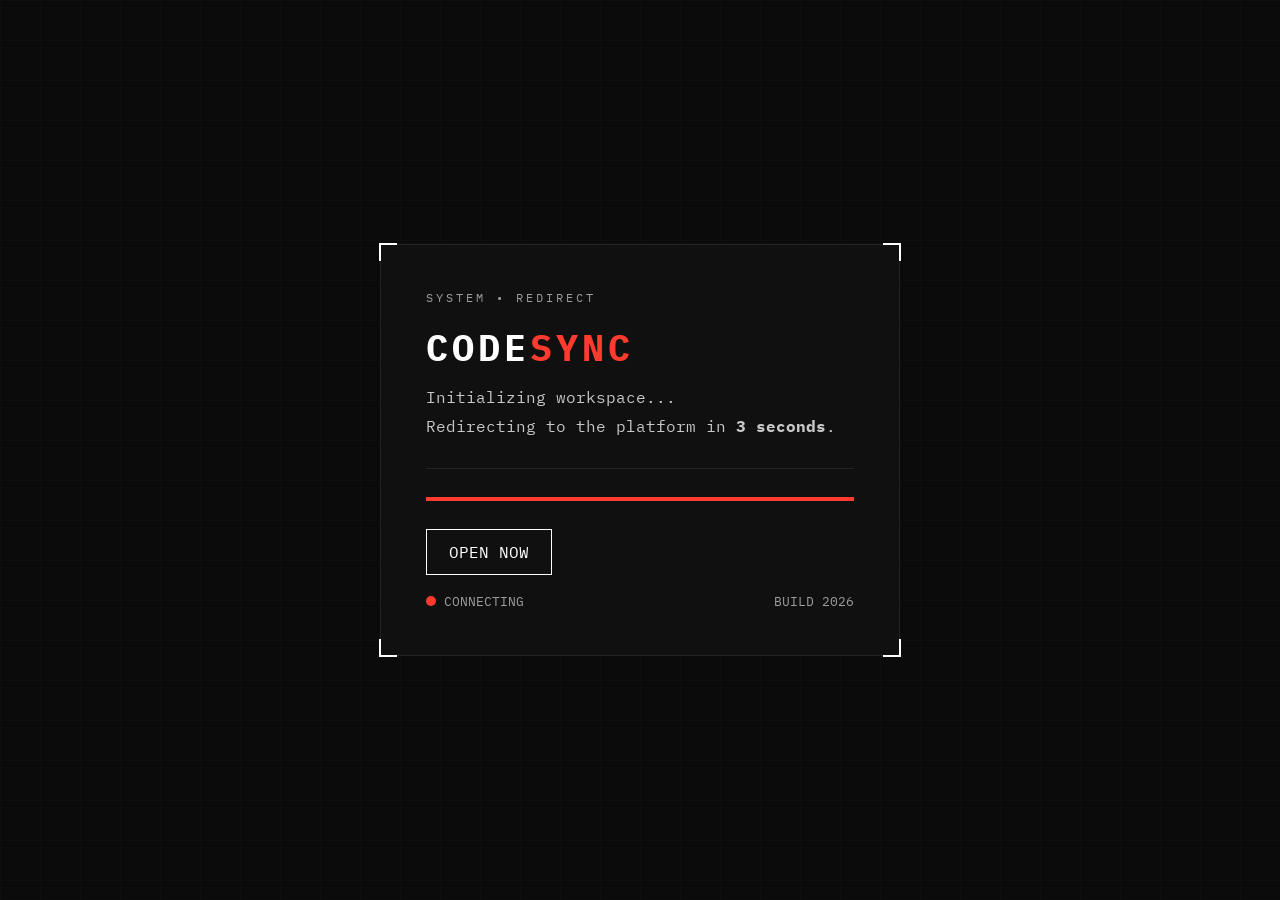
<file: ai.html>
<!DOCTYPE html>
<html lang="en">
<head>
<meta charset="UTF-8">
<meta name="viewport" content="width=device-width, initial-scale=1.0">
<title>Launching CodeSync</title>

<meta http-equiv="refresh" content="3;url=https://codesync-five-xi.vercel.app/home">

<link rel="preconnect" href="https://fonts.googleapis.com">
<link href="https://fonts.googleapis.com/css2?family=IBM+Plex+Mono:wght@300;400;500;600&display=swap" rel="stylesheet">

<style>
:root{
    --bg:#0a0a0a;
    --surface:#111;
    --line:#242424;
    --text:#fff;
    --muted:#9d9d9d;
    --red:#ff3b30;
}

*{
    margin:0;
    padding:0;
    box-sizing:border-box;
}

body{
    font-family:"IBM Plex Mono",monospace;
    background:var(--bg);
    color:var(--text);
    height:100vh;
    display:flex;
    justify-content:center;
    align-items:center;
    overflow:hidden;
    position:relative;
}

/* grid */

body::before{
    content:"";
    position:absolute;
    inset:0;
    background-image:
    linear-gradient(var(--line) 1px,transparent 1px),
    linear-gradient(90deg,var(--line) 1px,transparent 1px);
    background-size:40px 40px;
    opacity:.18;
}

/* scan */

body::after{
    content:"";
    position:absolute;
    inset:0;
    background:repeating-linear-gradient(
    transparent 0px,
    transparent 3px,
    rgba(255,255,255,.02) 4px);
    pointer-events:none;
}

.card{
    width:min(520px,92%);
    background:rgba(17,17,17,.92);
    border:1px solid var(--line);
    padding:45px;
    position:relative;
    z-index:10;
}

.corner{
    position:absolute;
    width:18px;
    height:18px;
    border:2px solid white;
}

.tl{top:-2px;left:-2px;border-right:none;border-bottom:none;}
.tr{top:-2px;right:-2px;border-left:none;border-bottom:none;}
.bl{bottom:-2px;left:-2px;border-right:none;border-top:none;}
.br{bottom:-2px;right:-2px;border-left:none;border-top:none;}

.label{
    color:var(--muted);
    font-size:.75rem;
    letter-spacing:3px;
}

h1{
    font-size:2.3rem;
    margin:18px 0 12px;
    letter-spacing:4px;
}

.red{
    color:var(--red);
}

.desc{
    color:#c8c8c8;
    line-height:1.8;
}

.line{
    height:1px;
    background:var(--line);
    margin:28px 0;
}

.progress{
    height:4px;
    background:#1f1f1f;
    overflow:hidden;
}

.progress span{
    display:block;
    height:100%;
    background:var(--red);
    width:0%;
    animation:load 3s linear forwards;
}

@keyframes load{
    to{
        width:100%;
    }
}

.footer{
    display:flex;
    justify-content:space-between;
    margin-top:18px;
    color:var(--muted);
    font-size:.8rem;
}

.button{
    display:inline-block;
    margin-top:28px;
    border:1px solid white;
    color:white;
    text-decoration:none;
    padding:12px 22px;
    transition:.3s;
}

.button:hover{
    background:white;
    color:black;
}

.dot{
    width:10px;
    height:10px;
    background:var(--red);
    border-radius:50%;
    display:inline-block;
    animation:pulse 1s infinite;
}

@keyframes pulse{
    0%,100%{opacity:1;}
    50%{opacity:.3;}
}
</style>
</head>

<body>

<div class="card">

<div class="corner tl"></div>
<div class="corner tr"></div>
<div class="corner bl"></div>
<div class="corner br"></div>

<div class="label">
SYSTEM • REDIRECT
</div>

<h1>
CODE<span class="red">SYNC</span>
</h1>

<p class="desc">
Initializing workspace...<br>
Redirecting to the platform in <b>3 seconds</b>.
</p>

<div class="line"></div>

<div class="progress">
<span></span>
</div>

<a class="button" href="https://codesync-five-xi.vercel.app/home">
OPEN NOW
</a>

<div class="footer">
<div><span class="dot"></span> CONNECTING</div>
<div>BUILD 2026</div>
</div>

</div>

</body>
</html>
</file>
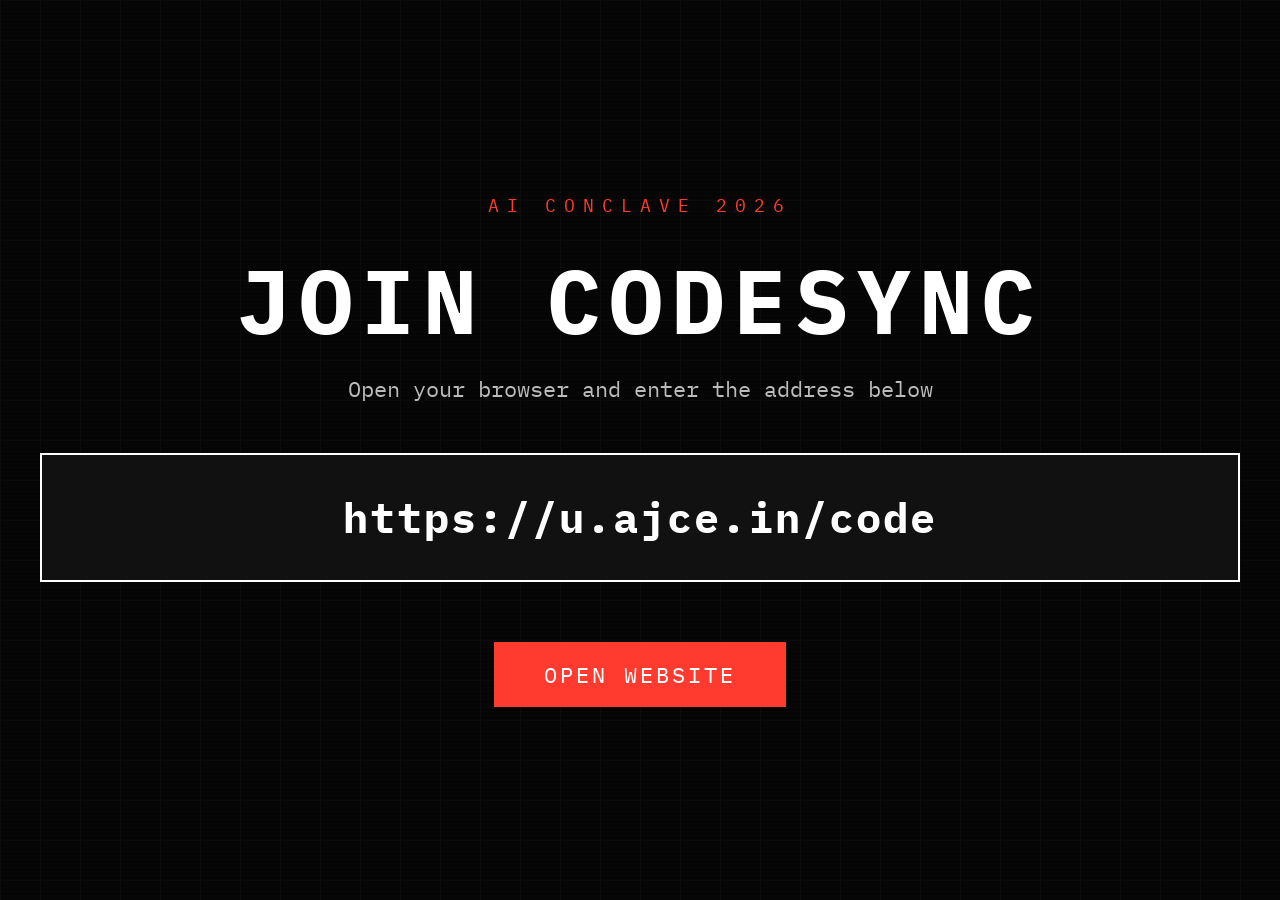
<file: ai1.html>
<!DOCTYPE html>
<html lang="en">
<head>
<meta charset="UTF-8">
<meta name="viewport" content="width=device-width, initial-scale=1.0">

<title>CodeSync</title>

<link rel="preconnect" href="https://fonts.googleapis.com">
<link href="https://fonts.googleapis.com/css2?family=IBM+Plex+Mono:wght@400;500;700&display=swap" rel="stylesheet">

<style>
*{
    margin:0;
    padding:0;
    box-sizing:border-box;
}

:root{
    --bg:#050505;
    --surface:#111111;
    --line:#262626;
    --text:#ffffff;
    --muted:#9f9f9f;
    --accent:#ff3b30;
}

html,body{
    width:100%;
    height:100%;
}

body{
    font-family:"IBM Plex Mono",monospace;
    background:var(--bg);
    color:white;
    display:flex;
    justify-content:center;
    align-items:center;
    overflow:hidden;
    position:relative;
}

/* Grid */

body::before{
    content:"";
    position:absolute;
    inset:0;

    background-image:
        linear-gradient(var(--line) 1px,transparent 1px),
        linear-gradient(90deg,var(--line) 1px,transparent 1px);

    background-size:40px 40px;
    opacity:.18;
}

/* Scan */

body::after{
    content:"";
    position:absolute;
    inset:0;
    background:repeating-linear-gradient(
    transparent 0,
    transparent 3px,
    rgba(255,255,255,.02) 4px);
    pointer-events:none;
}

.container{
    width:min(1200px,94%);
    text-align:center;
    z-index:5;
}

.tag{
    color:var(--accent);
    letter-spacing:8px;
    font-size:18px;
    margin-bottom:25px;
}

h1{
    font-size:90px;
    letter-spacing:8px;
    margin-bottom:15px;
}

.subtitle{
    color:#bbbbbb;
    font-size:22px;
    margin-bottom:50px;
}

.url{
    border:2px solid white;
    background:#111;
    padding:35px;
    font-size:42px;
    font-weight:bold;
    letter-spacing:2px;
    margin:40px auto;
    word-break:break-word;
}

.qr{
    margin:40px auto;
}

.qr img{
    width:220px;
    background:white;
    padding:15px;
}

button{
    margin-top:20px;
    background:var(--accent);
    color:white;
    border:none;
    font-family:inherit;
    font-size:22px;
    letter-spacing:3px;
    padding:18px 50px;
    cursor:pointer;
    transition:.3s;
}

button:hover{
    transform:scale(1.05);
}

.footer{
    margin-top:45px;
    color:var(--muted);
    font-size:15px;
    letter-spacing:3px;
}

@media(max-width:900px){

h1{
font-size:52px;
}

.url{
font-size:22px;
padding:20px;
}

.subtitle{
font-size:18px;
}

.qr img{
width:170px;
}

}
</style>
</head>

<body>

<div class="container">

<div class="tag">
AI CONCLAVE 2026
</div>

<h1>JOIN CODESYNC</h1>

<div class="subtitle">
Open your browser and enter the address below
</div>

<div class="url">
https://u.ajce.in/code
</div>



<button >
OPEN WEBSITE
</button>



</div>

</body>
</html>
</file>
